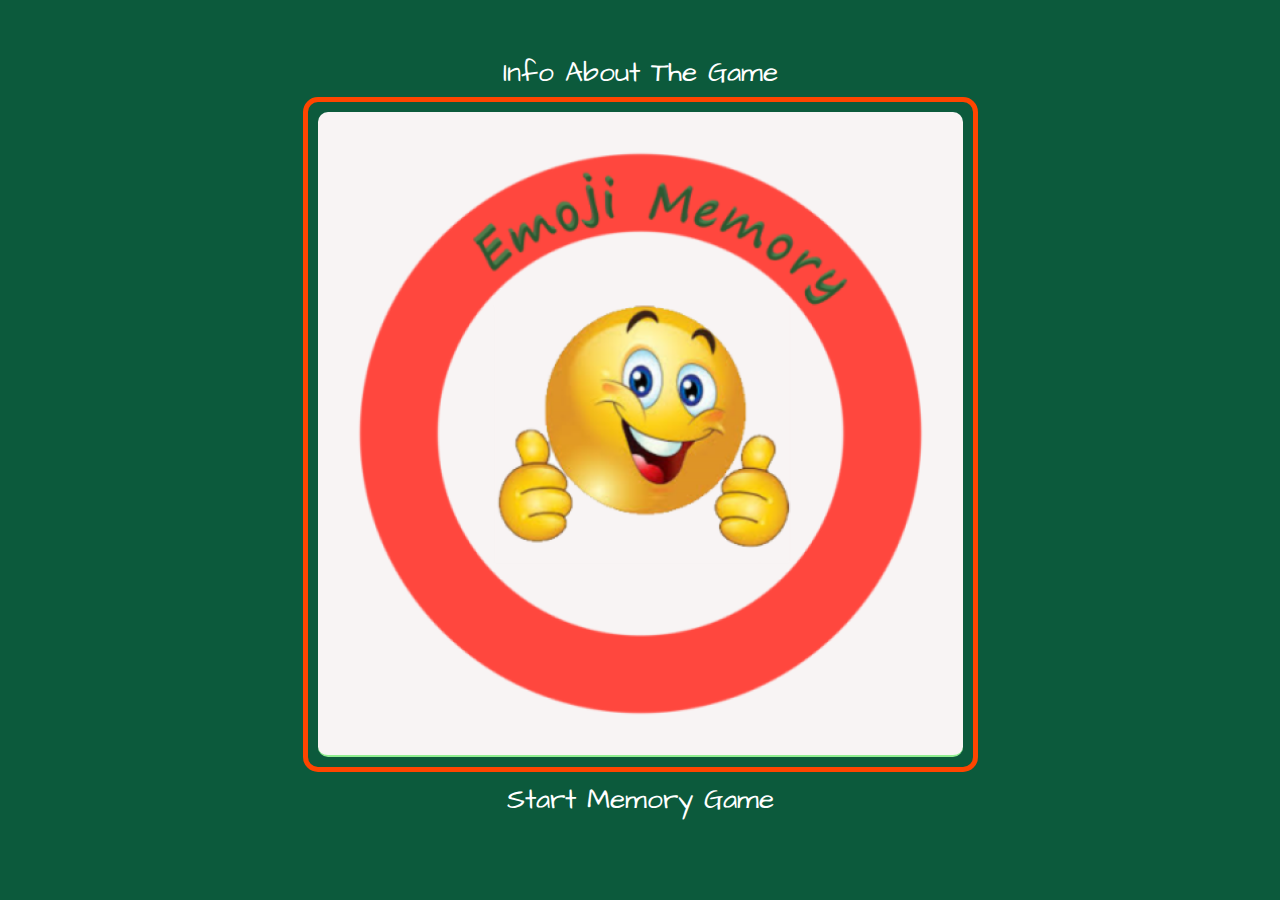
<file: index.html>
<!DOCTYPE html>
<html lang="en-US">
    <head>
        <meta charset="UTF-8" />
        <meta http-equiv="X-UA-Compatible" content="IE=edge" />
        <meta name="viewport" content="width=device-width, initial-scale=1.0" />
        <meta name="description" content="Memory game with emojis to be solved in as few clicks as possible." />
        <!-- link to the favicon -->
        <link rel="icon" href="assets/images/code-institue-background-emoji-text.png " type="image/icontype" />
        <link
            rel="stylesheet"
            href="https://stackpath.bootstrapcdn.com/bootstrap/4.3.1/css/bootstrap.min.css"
            integrity="sha384-ggOyR0iXCbMQv3Xipma34MD+dH/1fQ784/j6cY/iJTQUOhcWr7x9JvoRxT2MZw1T"
            crossorigin="anonymous"
            />
        <link rel="stylesheet" href="assets/style.css" />
        <title>A Game Of Emoji Memory</title>
    </head>
    <body>
        <!-- The page container -->
        <div class="container">
            <div class="row">
                <div class="col-sm">
                    <h3 class="surface-text-top" onclick="infoFunction()">Info About The Game</h3>
                    <div class="game-surface">
                        <div class="background-image">
                            <img
                                class="img-neck info-text"
                                onclick="infoFunction()"
                                src="assets/images/code-institue-background-emoji-text.png"
                                alt="Code Instetute logo"
                                />
                        </div>
                    </div>
                </div>
            </div>
            <h3 class="surface-text" onclick="startGame()">Start Memory Game</h3>
        </div>
        <!-- The Modal Area for information about the game -->
        <div id="myModal" class="modal">
            <!-- Modal content -->
            <div class="modal-content">
                <div class="info-text">
                    <p>This emoji memory game should be solved with as few clicks as possible and in as short a time as possible.</p>
                    <p>Just click on the Code Institute pictures and see what happens ... You will understand!</p>
                </div>
                <span id="record-info-text">Your Record</span>
                <!-- Play again -->
                <span class="again">Start The Memory Game</span>
                <span class="close" id="close">Back To Main</span>
            </div>
        </div>
        <script src="assets/scripts/index-script.js"></script>
    </body>
</html>
</file>
<file: assets/style.css>
@import url('https://fonts.googleapis.com/css2?family=Architects+Daughter&family=Kanit:ital,wght@0,400;0,700;1,400&display=swap');
* {
    padding: 0;
    margin: 0;
    box-sizing: border-box;
}

body {
    height: 100vh;
    display: flex;
    background: rgb(12, 90, 60);
    font-family: 'Architects Daughter', sans-serif;
}

h3 {
    text-align: center;
    color: #fff;
    padding-top: 1%;
    padding-bottom: 0;
}


/* Game result modal styling */

#game-result {
    border-bottom: #fefefe 2px solid;
    padding: 3em;
    text-shadow: 1px 1px 1px #011601;
}

#record-info-text {
    font-size: 18px;
    color: black;
    font-weight: bold;
    padding: 1em;
    text-decoration: underline overline dotted red;
    text-shadow: 1px 1px 1px orangered;
}


/* Game surface styling */

.game-surface {
    width: 700px;
    height: 700px;
    padding: 5px;
    border: solid 5px orangered;
    border-radius: 15px;
    margin: auto;
    display: flex;
    flex-wrap: wrap;
    cursor: help;
}


/* Image styling on index.html */

.background-image {
    width: calc(100% - 10px);
    height: calc(100% - 10px);
    margin: 5px;
    position: relative;
    transform: scale(1);
    transform-style: preserve-3d;
}


/* The game images styling (game.html) */

.images {
    width: calc(25% - 10px);
    height: calc(25% - 10px);
    margin: 5px;
    position: relative;
    transform: scale(1);
    transform-style: preserve-3d;
}

.images:hover {
    transform: scale(0.95);
    transition: transform 0.2s;
}

.images.spin {
    transform: rotateY(180deg);
}

.img-face,
.img-neck {
    width: 100%;
    height: 100%;
    padding: 10%;
    position: absolute;
    border-radius: 10px;
    background: rgb(248, 244, 244);
    backface-visibility: hidden;
}

.img-face {
    transform: rotateY(180deg);
    background-color: whitesmoke;
}


/* Transform the images if they match (are the same) in the game */

.done {
    border-radius: 15px;
    border: solid 15px rgb(15, 95, 65);
}


/* Scores and time (top left) in game.html */

#scores {
    color: #fefefe;
    text-align: left;
    text-shadow: 1px 1px 1px #011601;
}


/* The Modal  */
/*-----Modal (https://www.w3schools.com/howto/howto_css_modals.asp) -----*/

.modal {
    display: none;
    /* Hidden by default */
    position: fixed;
    /* Stay in place */
    z-index: 1;
    /* Sit on top */
    left: 0;
    top: 0;
    width: 100%;
    /* Full width */
    height: 100%;
    /* Full height */
    overflow: auto;
    /* Enable scroll if needed */
    background-color: rgb(0, 0, 0);
    /* Fallback color */
    background-color: rgba(56, 26, 26, 0.5);
    /* Black w/ opacity */
}


/* Modal Content/Box */

.modal-content {
    background-color: hsla(14, 82%, 58%, 0.9);
    color: whitesmoke;
    margin: 10% auto;
    /* 10% from the top and centered */
    padding: 20px;
    border: lightgreen solid 2px;
    border-radius: 3%;
    width: 80%;
    /* Could be more or less, depending on screen size */
    height: fit-content;
    font-size: 32px;
    text-align: center;
}


/* Buttons for Pause, Restart and Mute the sound in the game (game.html)*/

#mute-sound,
#restart,
#pause-start {
    color: rgb(0, 255, 0);
    font-size: 24px;
    padding: 0 0.2em 0 0.2em;
    text-shadow: 2px 2px 2px #011601;
}

#mute-sound:hover,
#restart:hover,
#pause-start:hover {
    cursor: pointer;
    color: orangered;
}

#pause-start:active {
    color: #0c5a3c;
}


/* If icon on game.html (start / pause, restart or mute) are pressed */

.color-red {
    color: red;
}


/* Close text styling in modal */

.close {
    color: rgb(255, 247, 247);
    font-size: 24px;
    font-weight: bold;
    text-shadow: 1px 1px 1px #011601;
}

.close:hover,
.close:focus {
    color: rgb(0, 255, 0);
    text-decoration: none;
    cursor: pointer;
}


/*-------------------- close (X) in the top right corner */

.close-to-main {
    color: rgb(255, 255, 255);
    margin-left: 3em;
    text-align: right;
    padding: 5px 5px 0 0;
    text-shadow: 3px 3px 3px #011601;
    font-size: 48px;
}


/*--------------------- Play again text in mordal*/

.again {
    color: antiquewhite;
    font-size: 24px;
    font-weight: bold;
    text-shadow: 1px 1px 1px #011601;
}

.again:hover,
.again:focus {
    color: rgb(0, 255, 0);
    text-decoration: none;
    cursor: pointer;
}


/*--------------- Info and result text in modal*/

.info-text {
    font-size: 20px;
    text-align: left;
    border-bottom: lightgreen 2px solid;
    margin-bottom: 50px;
    padding: 30px;
    text-shadow: 1px 1px 1px #011601;
}


/* H3 The headings, Info About The Game text styling (index.html) */

.surface-text-top {
    text-align: center;
    cursor: pointer;
    padding-top: 5%;
}


/* Start The Memory Game text styling (index.html) */

.surface-text {
    text-align: center;
    cursor: pointer;
}

.surface-text:hover {
    color: orangered;
    text-shadow: 1px 1px 1px #011601;
}

.surface-text-top:hover {
    color: orangered;
    text-shadow: 1px 1px 1px #011601;
}


/*----------------------- Media Queries*/

@media (max-width: 890px) {
    .info-text {
        font-size: 20px;
        padding: 1em;
        margin: 0;
    }
    .again {
        padding-top: 20px;
        font-size: 24px;
        font-weight: bold;
    }
    .color-result {
        color: #5a0c0c;
    }
    #game-result {
        font-size: 14px;
        text-align: left;
        padding: 2em;
    }
    #close {
        font-size: 24px;
    }
    .close-to-main {
		font-size: 30px;
	}
    .game-surface {
        width: 500px;
        height: 500px;
    }
}

@media (min-width: 642px) {
    #game-result {
        padding: 1em;
    }
}

@media (max-width: 641px) {
    .info-text {
        font-size: 14px;
        padding: 0;
        margin: 0;
    }
    .again {
        padding-top: 20px;
        font-size: 14px;
        font-weight: bold;
    }
    #game-result {
        font-size: 14px;
        text-align: left;
        padding: 2em;
    }
    #close {
        font-size: 18px;
    }
    .close-to-main {
		font-size: 24px;
	}
    .game-surface {
        width: 318px;
        height: 318px;
    }
    .surface-text,
    .surface-text-top {
        font-size: 12px;
    }
}

@media (max-width: 481px) {
    .margins {
        font-size: 16px;
        padding-top: 0;
    }
    #pause-start,
    #restart,
    #mute-sound,
    .close {
        font-size: 30px;
    }
    .surface-text,
    .surface-text-top {
        font-size: 16px;
    }
    #game-result {
        font-size: 14px;
        text-align: left;
        padding: 5px;
    }
    #scores {
        font-size: 16px;
    }
    .container {
	width: fit-content;
    }
}

@media (max-width: 350px) {
    .info-text {
        font-size: 16px;
        padding: 0;
        margin: 0;
    }
    .again {
        font-size: 16px;
        font-weight: bold;
    }
    #game-result {
        font-size: 16px;
        text-align: left;
        padding: 1em;
    }
    #close {
        font-size: 18px;
    }
    #scores {
        font-size: 18px;
    }
    .surface-text,
    .surface-text-top {
        margin-left: 3vh;
    }
    .container {
	width: fit-content;
    }
}

@media (orientation: landscape) {
    .game-surface {
        width: 75vh;
        height: 75vh;
    }
    .margins {
        padding-top: 1em;
    }

}

@media (orientation: portrait) {
    .container {
        margin-top: 25%;
	width: fit-content;
    }
    #game-result {
        padding: 1em;
    }
}
</file>
